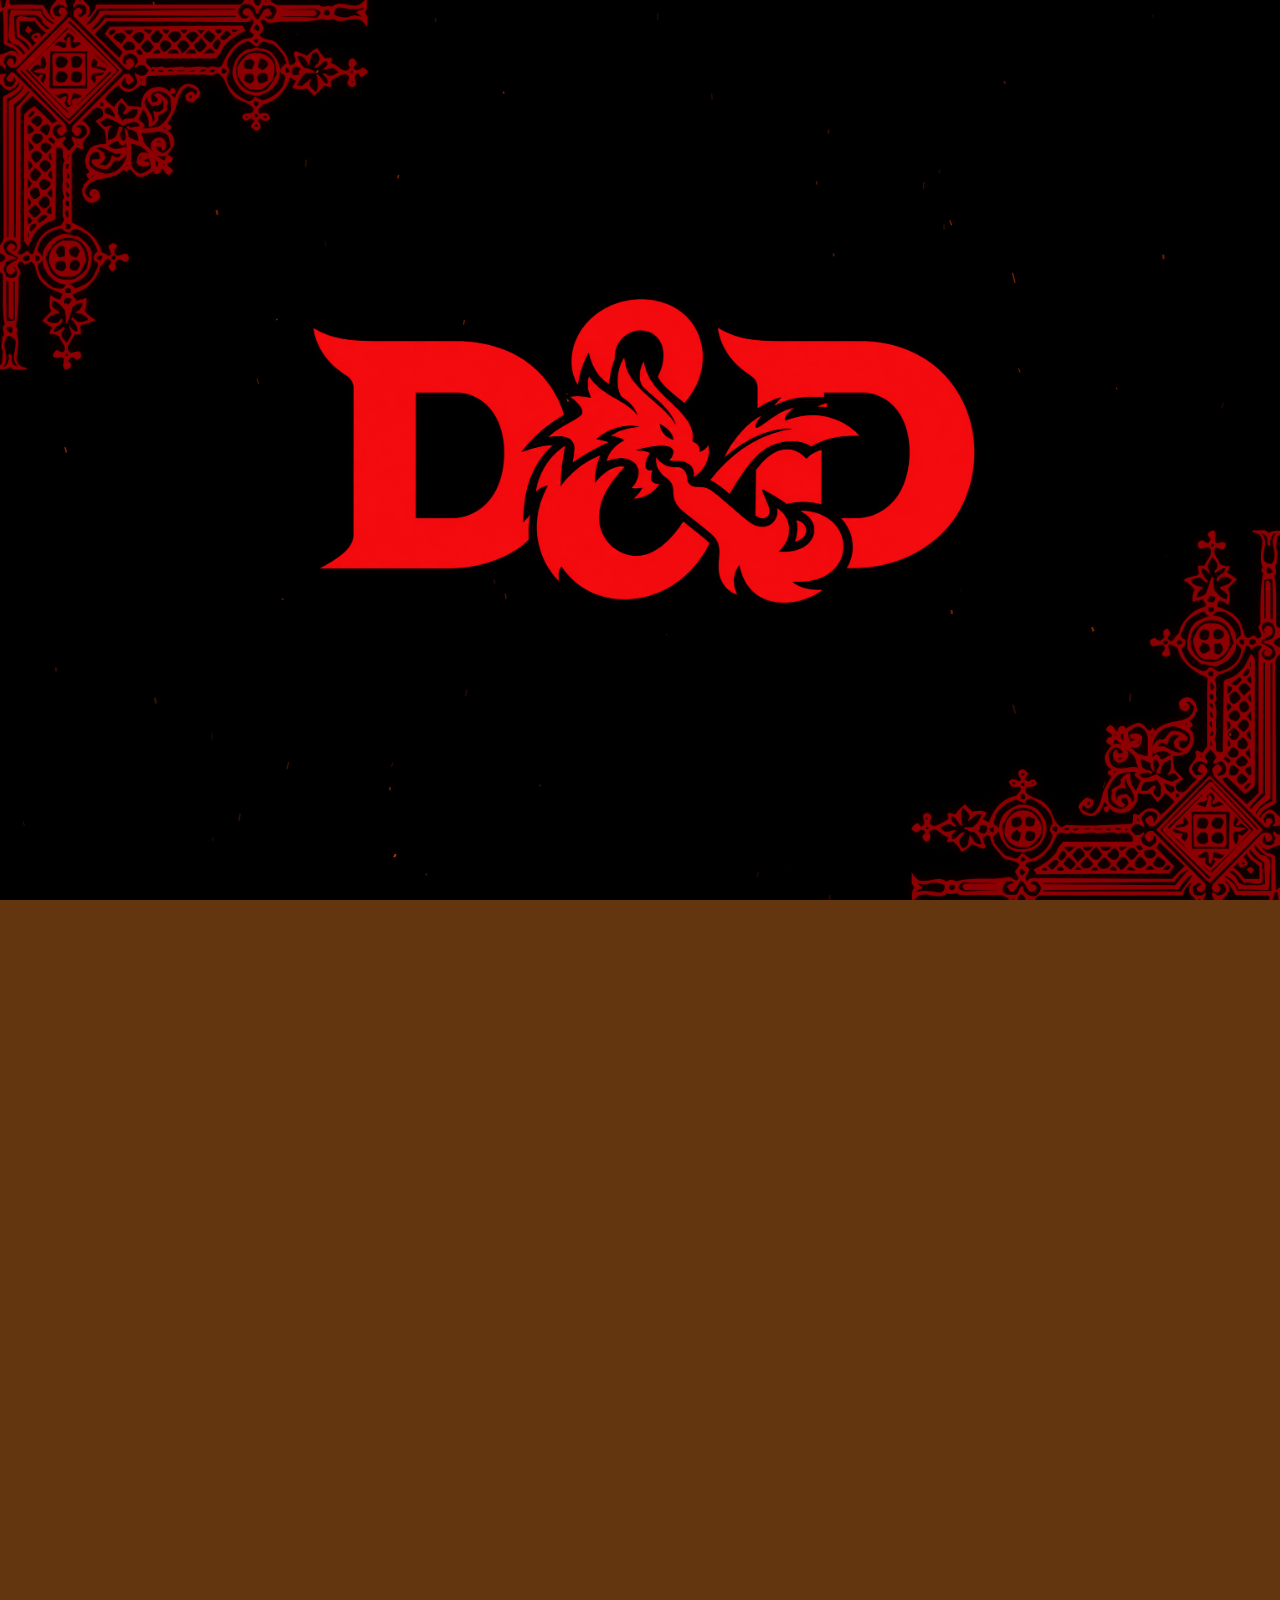
<file: index.html>
<!DOCTYPE html>
<html lang="pt-BR">

<head>
    <meta charset="UTF-8">
    <meta name="viewport" content="width=device-width, initial-scale=1.0">

    <title>Dungeons & Dragons — Recrutamento</title>

    <link rel="stylesheet" href="style.css">
</head>

<body>
    <audio id="musica" loop>
        <source src="audio/musica.mp3" type="audio/mpeg">
    </audio>

    <!-- Controle da música -->
    <button id="botaoMusica"
            class="botao-musica"
            type="button"
            aria-label="Desligar música"
            aria-pressed="false">
        <img id="iconeMusica"
             src="img/musica-ligada.png"
             alt="Música ligada">
    </button>
    <!-- =====================================
         TELA INICIAL
    ====================================== -->

    <section id="telaInicial" class="tela-inicial" aria-label="Tela inicial">

        <!-- Partículas animadas ficam atrás de todos os elementos -->
        <canvas id="particulas" class="particulas" aria-hidden="true"></canvas>

        <!-- Molduras decorativas -->
        <img class="moldura moldura-esquerda" src="img/moldura-esquerda.png" alt="" aria-hidden="true">

        <img class="moldura moldura-direita" src="img/moldura-direita.png" alt="" aria-hidden="true">

        <!-- Logo / botão de entrada -->
        <button id="simboloEntrada" class="simbolo-entrada" aria-label="Entrar no questionário">
            <img src="img/logo-dd.png" alt="D&D — Entrar">
        </button>

    </section>


    <!-- =====================================
         CONTEÚDO PRINCIPAL
    ====================================== -->

    <main id="conteudo" class="pagina pergaminho">

        <!-- SÍMBOLO NO TOPO -->

        <section class="simbolo-topo">

            <img src="img/logo-dd.png" alt="Logo de Dungeons & Dragons">

        </section>


        <!-- INTRODUÇÃO -->

        <section class="introducao">

            <h1><strong>Saudações, Aventureiro(a).</strong></h1>

            <p>
                Antes de sua jornada começar, a Guilda precisa conhecer melhor quem busca seus serviços, tanto o herói quanto a pessoa por trás do equipamento. Suas respostas nos ajudarão a preparar desafios à altura e tecer uma história que valha a pena ser contada.
            </p>
        </section>


        <!-- TERMO -->

        <section class="termo">

            <h2>Termo de Autorização de Dados</h2>

            <p>
                Ao preencher este formulário, O(A) Aventureiro declara estar ciente e autoriza a coleta das seguintes informações pessoais: <strong>Nome Completo, Idade, Possiveis Gatilhos Mentais, Instagram.</strong>
            </p>

            <p>
                <strong>Finalidade:</strong><br>
                Os dados serão usados exclusivamente para as atividades de organização da campanha, incluindo:
            </p>

            <ul>
                <li>Contato para explicação de regras;</li>
                <li>Criação de ficha e explicação das atividades da campanha;</li>
                <li>Comunicação entre a equipe de organização e os jogadores.</li>
            </ul>

            <p>
                <strong>Confidencialidade:</strong ><br>
                A guilda garante que as informações providenciadas serão usadas apenas e somente com a intenção de conversar e organizar as atividades da campanha.
            </p>

            <p>
                <strong>Direitos:</strong><br>
                O Aventureiro(a) terá total liberdade de requisitar que suas informações sejam excluidas a qualquer momento.
            </p>


            <!-- CONSENTIMENTO -->

            <div class="consentimento">

                <label class="checkbox-container">

                    <input type="checkbox" id="consentimento">

                    <span class="checkmark"></span>

                    <span class="texto-checkbox">
                        Ao marcar a opção de consentimento, confirmo que li,
                        compreendi e concordo com os termos acima.
                    </span>

                </label>

            </div>


            <!-- BOTÃO -->

            <div class="proximo-container">

                <button
                    id="botaoProsseguir"
                    class="botao"
                    disabled
                >
                    PROSSEGUIR
                </button>

            </div>

        </section>

        <!-- =====================================
             QUESTIONÁRIO — TELA 1
        ====================================== -->
        <div class="titulo-questionario">
            <h2>Ficha de Inscrição da Guilda dos Aventureiros</h2>
        </div>
        <section id="questionario1" class="questionario">


            <!-- IDENTIFICAÇÃO -->

            <div class="campo">

                <label for="nomeCompleto">
                    Nome Completo
                </label>

                <input
                    type="text"
                    id="nomeCompleto"
                    name="nomeCompleto"
                    placeholder="Digite seu nome completo"
                >

            </div>

            <div class="campo">

                <label for="idade">
                    Idade
                </label>

                <input
                    type="number"
                    id="idade"
                    name="idade"
                    placeholder="Digite sua idade"
                    min="1"
                >

            </div>

            <!-- EXPERIÊNCIA COM D&D -->

            <div class="campo experiencia">

                <label>
                    Qual seu nível de experiência com Dungeons & Dragons?
                </label>

                <div class="opcoes-experiencia">

                    <!-- Cada opção será selecionável pelo jogador -->

                    <label>
                        <input
                            type="radio"
                            name="experiencia"
                            value="O que é Dungeons & Dragons?"
                        >
                        <span>O que é Dungeons & Dragons?</span>
                    </label>

                    <label>
                        <input
                            type="radio"
                            name="experiencia"
                            value="Aventureiro Iniciante"
                        >
                        <span>Aventureiro Iniciante</span>
                    </label>

                    <label>
                        <input
                            type="radio"
                            name="experiencia"
                            value="Aventureiro Experiente"
                        >
                        <span>Aventureiro Experiente</span>
                    </label>

                    <label>
                        <input
                            type="radio"
                            name="experiencia"
                            value="Mestre das Masmorras"
                        >
                        <span>Mestre das Masmorras</span>
                    </label>

                    <label>
                        <input
                            type="radio"
                            name="experiencia"
                            value="Arquimago"
                        >
                        <span>Arquimago</span>
                    </label>

                </div>

            </div>


            <!-- BOTÃO PARA A PRÓXIMA TELA -->

            <div class="proximo-container">

                <button
                    id="botaoQuestionario1"
                    class="botao"
                >
                    CONTINUAR
                </button>

            </div>

        </section>
        <!-- =====================================
             QUESTIONÁRIO — TELA 2
        ====================================== -->
        <section id="questionario02" class="questionario">

            <!-- Missão durante todo o evento -->

            <div class = "campo">
                <label for="duracao">
                    Você deseja participar de uma missão com duração durante todo o evento (8h às 12h), sabendo que não poderá participar de demais atividades e deverá chegar no horário e não poderá sair antecipadamente?
                </label>
                <label>
                    <input
                        type="radio"
                        name="tempoDeJogo"
                        value="sim"
                    >
                    <span>Sim</span>
                </label>
                <label>
                    <input
                        type="radio"
                        name="tempoDeJogo"
                        value="nao"
                    >
                    <span>Não</span>
                </label>
            </div>
                <!--@INSTAGRAM-->

            <div class="campo">
                <label for="instagram">
                    Esta campanha será uma One-Shot, e a construção de fichas precisa ser feita previamente. Coloque seu @ do Instagram para entrar no grupo da sessão e receber instruções sobre a ficha e informações adicionais.
                </label>
                <input
                    type="text"
                    name="instagram"
                    id="instagram"
                    placeholder="Digite seu @ do instagram"
                >
            </div>


            <div class="proximo-container">

                <button
                    id="botaoQuestionario2"
                    class="botao"
                >
                    Finalizar
                </button>

            </div>
        </section>

        <!-- Tela Final -->
        <section id="mensagemInicio" 
        class="mensagem-inicio">
            <div class="simbolo-final">
                <img src="img/logo-dd.png" alt="Logo de Dungeons & Dragons">
            </div>
            <p>
                Sua próxima aventura acontecerá em 24 de outubro às 8:00 da manhã. Não esqueça seus equipamento.
            </p>
        </section>

        <section id="avisoFas" class="aviso-fas">

            <p>
                <span>Aviso sobre Conteúdo de Fã — Dungeons & Dragons</span><br>


Este evento e a inscrição para participação nesta mesa de RPG são totalmente gratuitos e constituem uma iniciativa independente criada por fãs, utilizando elementos do universo de Dungeons & Dragons (D&D) de forma não oficial.<br>
A atividade não possui qualquer vínculo oficial, parceria, aprovação, supervisão ou endosso da Wizards of the Coast, detentora dos direitos relacionados a Dungeons & Dragons.<br>
Todo o conteúdo desenvolvido para esta mesa tem finalidade exclusivamente recreativa e não comercial. Nenhum participante será cobrado pela inscrição ou participação na atividade.<br>
Também não será utilizado o nome, imagem ou voz de pessoas reais de maneira difamatória ou que viole direitos de personalidade, tampouco serão atribuídas a indivíduos reais falas, ações ou posicionamentos que não tenham sido praticados por eles.<br>
O evento não utilizará conteúdos protegidos por terceiros sem a devida autorização e respeitará os direitos de propriedade intelectual aplicáveis aos materiais utilizados.
Esta mesa poderá utilizar elementos, regras e referências do universo de Dungeons & Dragons dentro dos limites permitidos para conteúdos criados pela comunidade e para uso não comercial.<br>
Dungeons & Dragons e D&D são propriedades intelectuais de seus respectivos detentores de direitos. Esta é uma iniciativa independente, gratuita e criada por fãs, sem afiliação oficial. <br>
Crédito musical: A música <strong>“A Well-Earned Celebration”</strong>, composta por <strong>Evan Call</strong>, é utilizada neste projeto exclusivamente para fins de ambientação e entretenimento da campanha. Todos os direitos autorais e créditos referentes à obra pertencem aos seus respectivos detentores.
            </p>
        </section>
    </main>


    <script src="script.js"></script>

</body>

</html>
</file>
<file: style.css>
/* =========================================
   CONFIGURAÇÕES GERAIS
========================================= */
@font-face {
    font-family: "Luminari";
    src: url("font/Luminari.woff2") format("woff2");
    font-weight: normal;
    font-style: normal;
    font-display: swap;
}
* {
    margin: 0;
    padding: 0;
    box-sizing: border-box;
}
html {
    scroll-behavior: smooth;
}
body {
    background-color: #643610;
    background-image: url("img/pergaminho.png");
    background-size: cover;
    background-position: center center;
    background-attachment: fixed;
    background-repeat: no-repeat;
    color: #5b0000;
    
    font-family: "Luminari", serif;

    min-height: 100vh;
}
/* =========================================
   TELA INICIAL
========================================= */
.tela-inicial {
    position: fixed;
    inset: 0;
    width: 100vw;
    height: 100vh;
    overflow: hidden;
    background: #000;
    display: flex;
    justify-content: center;
    align-items: center;
    z-index: 1000;
    isolation: isolate;
    transition: opacity 1s ease, visibility 1s ease;
}
.particulas {
    position: absolute;
    inset: 0;
    width: 100%;
    height: 100%;
    z-index: 0;
    pointer-events: none;
}
.moldura {
    position: absolute;
    width: clamp(190px, 30vw, 390px);
    height: auto;
    max-height: 52vh;
    object-fit: contain;
    z-index: 1;
    pointer-events: none;
    user-select: none;
    filter: drop-shadow(0 0 4px rgba(170, 0, 0, 0.18))
            drop-shadow(0 0 12px rgba(120, 0, 0, 0.10));
    transition: opacity 0.8s ease, transform 1s ease;
}
.moldura-esquerda {
    top: clamp(-18px, -1.5vh, -6px);
    left: clamp(-18px, -1.2vw, -4px);
}
.moldura-direita {
    right: clamp(-18px, -1.2vw, -4px);
    bottom: clamp(-18px, -1.5vh, -6px);
}
.simbolo-entrada {
    position: relative;
    z-index: 2;
    width: min(62vw, 700px);
    height: min(62vw, 700px);
    display: flex;
    justify-content: center;
    align-items: center;
    background: transparent;
    border: none;
    padding: 0;
    cursor: pointer;
    transition: transform 1.2s cubic-bezier(0.22, 1, 0.36, 1),
                opacity 0.8s ease,
                filter 0.3s ease;
}
.simbolo-entrada img {
    width: 100%;
    height: 100%;
    object-fit: contain;
    display: block;
    user-select: none;
    -webkit-user-drag: none;
}
.simbolo-entrada:hover {
    filter: drop-shadow(0 0 8px rgba(220, 0, 0, 0.22))
            drop-shadow(0 0 22px rgba(160, 0, 0, 0.12));
    transform: scale(1.015);
}
.simbolo-entrada:focus-visible {
    outline: 1px solid #c00000;
    outline-offset: 10px;
}
.tela-inicial.saindo {
    opacity: 0;
    visibility: hidden;
    pointer-events: none;
}
.simbolo-entrada.reduzindo {
    transform: scale(0.25) translateY(-150vh);
    opacity: 0;
}
.tela-inicial.saindo .moldura-esquerda {
    transform: translate(-20px, -20px);
    opacity: 0;
}
.tela-inicial.saindo .moldura-direita {
    transform: translate(20px, 20px);
    opacity: 0;
}
/* =========================================
   CONTEÚDO PRINCIPAL
========================================= */

.pagina {
    position: relative;
    z-index: 1;
    width: 100%;
    min-height: 100vh;
    max-width: 900px;
    margin: 0 auto;
    padding: 30px 30px 100px;
    opacity: 0;
    transform: translateY(30px);
    transition:
        opacity 1.2s ease,
        transform 1.2s ease;
}


/*
   Conteúdo aparece depois do clique.
*/
.pagina.visivel {
    opacity: 1;
    transform: translateY(0);
}
/* =========================================
   SÍMBOLO NO TOPO
========================================= */
.simbolo-topo {
    width: 100%;
    display: flex;
    justify-content: center;
    align-items: center;
    padding-bottom: 20px;
    margin-bottom: 30px;
    border-bottom: 1px solid #500000;

}
.simbolo-topo img {
    width: 180px;
    height: auto;
    display: block;
}
/* =========================================
   INTRODUÇÃO
========================================= */

.introducao {
    border-bottom: 1px solid #500000;
    padding: 35px 10px;
    margin-bottom: 50px;
}
.introducao h1 {
    font-size: 2.3rem;
    margin-bottom: 25px;
    font-weight: normal;
    letter-spacing: 2px;
}
.introducao p {
    font-size: 24px;
    line-height: 1.8;
    margin-bottom: 18px;
}
.introducao p:last-child {
    margin-bottom: 0;
}

/* =========================================
   TERMO
========================================= */

.termo {
    padding: 0 10px;

}
.titulo-questionario {
    display: none;
    color: #ff0000;
}
.titulo-questionario.visivel {
    display: block;
}
.titulo-questionario h2 {
    font-size: 40px;
    text-align: center;
    margin-bottom: 40px;
    color: #EE2329;
}
.termo p {
    font-size: 24px;
    line-height: 1.8;
    margin-bottom: 22px;
}
.termo strong {
    color: #EE2329;
}
/* =========================================
   LISTA
========================================= */
.termo ul {
    margin: 0 0 25px 25px;
    line-height: 1.8;
}
.termo li {
    font-size: 24px;
    padding-left: 8px;
    margin-bottom: 6px;
}
/* =========================================
   CONSENTIMENTO
========================================= */
.consentimento {
    border-top: 1px solid #500000;
    margin-top: 40px;
    padding-top: 30px;
}
.checkbox-container {
    display: flex;
    align-items: flex-start;
    gap: 15px;
    cursor: pointer;

}
.checkbox-container input {
    position: absolute;
    opacity: 0;
    pointer-events: none;
}
/* Checkbox */
.checkmark {
    width: 24px;
    height: 24px;
    min-width: 24px;
    border: 2px solid #8b0000;
    display: inline-block;
    position: relative;
    transition: 0.2s ease;
}
/* Checkbox marcado */
.checkbox-container input:checked + .checkmark {
    background-color: #b00000;
    border-color: #e00000;
}
.checkbox-container input:checked + .checkmark::after {
    content: "";
    position: absolute;
    width: 6px;
    height: 12px;
    border: solid #050505;
    border-width: 0 2px 2px 0;
    transform: rotate(45deg);
    left: 7px;
    top: 3px;
}
/* Texto */
.texto-checkbox {
    font-size: 0.95rem;
    line-height: 1.6;

}
/* =========================================
   BOTÃO PARA TRANSIÇÃO DE TELAS
========================================= */
.proximo-container {
    display: flex;
    justify-content: center;
    margin-top: 45px;
}
.botao {
    background-color: #8b0000;
    color: #050505;
    border: 1px solid #c00000;
    padding: 15px 50px;
    font-family: "Luminari", serif;
    font-size: 1rem;
    letter-spacing: 2px;
    cursor: pointer;
    transition: 0.25s ease;
}
.botao:disabled {
    background-color: #250000;
    color: #5c2222;
    border-color: #350000;
    cursor: not-allowed;
    opacity: 0.6;
}
.botao:not(:disabled):hover {
    background-color: #c00000;
    color: #000000;
    box-shadow:
        0 0 10px rgba(192, 0, 0, 0.4),
        0 0 25px rgba(192, 0, 0, 0.15);
}
/* =========================================
   CELULAR
========================================= */
@media (max-width: 600px) {

    .simbolo-entrada {
        width: 92vw;
        height: 72vw;
        max-height: 55vh;
    }
    .moldura {
        width: clamp(150px, 42vw, 270px);
        max-width: 42vw;
        max-height: 38vh;
    }
    .moldura-esquerda {
        top: clamp(-10px, -0.8vh, -3px);
        left: clamp(-14px, -3vw, -4px);
    }
    .moldura-direita {
        right: clamp(-14px, -3vw, -4px);
        bottom: clamp(-10px, -0.8vh, -3px);
    }
    .pagina {
        padding: 25px 20px 70px;
    }
    .simbolo-topo img {
        width: 130px;
    }
    .introducao h1 {
        font-size: 1.8rem;
    }
    .introducao p,
    .termo p {
        font-size: 0.95rem;
        line-height: 1.7;
    }
    .texto-checkbox {
        font-size: 0.9rem;
    }
    .botao {
        width: 100%;
        padding: 15px;

    }
}
/* Questionário — Tela 1 */

.questionario {
    color: #c00000;
}
.campo {
    margin-bottom: 35px;
}
.campo label {
    display: block;
    font-size: 24px;
    margin-bottom: 12px;
}
/* Campos de texto */
.campo input[type="text"],
.campo input[type="number"] {
    width: 100%;
    padding: 10px 5px;
    background: #e9e5e500;
    color: #c00000;
    border: none;
    border-bottom: 2px solid #c00000;
    outline: none;
    font-size: 24px;
    font-family: inherit;
}

.campo input::placeholder {
    color: #6b0000;
}

/* Alternativas */

.opcoes-experiencia {
    display: flex;
    flex-direction: column;
    gap: 12px;
}

.opcoes-experiencia label {
    display: flex;
    align-items: center;
    gap: 12px;
    padding: 15px;
    background: #52010100;
    border: 1px solid #c00000;
    cursor: pointer;
}

.opcoes-experiencia label span {
    font-size: 24px;
}

.aviso-fas span {
    font-size: 40px;
}
.aviso-fas {
    display: none;
    max-width: 900px;
    margin: 0 auto;
    padding: 30px;
    text-align: center;
    opacity: 0;
}

.aviso-fas.visivel {
    display: block;
    animation: aparecer 1s ease forwards;
}

.aviso-fas p {
    font-size: 20px;
    line-height: 1.7;
    margin-bottom: 25px;
    justify-content: center;
}
.opcoes-experiencia input {
    accent-color: #c00000;
}

.questionario {
    opacity: 0;
    transform: translateY(30px);
    transition: opacity 0.8s ease, transform 0.8s ease;
    display: none;
}

.questionario.visivel {
    display: block;
    opacity: 1;
    transform: translateY(0);
}

.introducao.saindo,
.termo.saindo {
    opacity: 0;
    transform: translateY(-30px);
    transition: opacity 0.6s ease, transform 0.6s ease;
    pointer-events: none;
}
/* Tela Final */
.simbolo-final img {
    width: 300px;
    max-width: 70vw;
    transition: width 1.5s ease;
}

.mensagem-inicio.visivel .simbolo-final img {
    width: 500px;
}

@keyframes entrarFinal {
    from {
        opacity: 0;
        transform: translateY(30px);
    }

    to {
        opacity: 1;
        transform: translateY(0);
    }
}

/* Mensagem de início e aviso */

.mensagem-inicio,
.aviso-fas {
    display: none;
    text-align: center;
}

.mensagem-inicio.visivel,
.aviso-fas.visivel {
    display: block;
    animation: aparecer 1s ease forwards;
}

@keyframes aparecer {
    from {
        opacity: 0;
    }

    to {
        opacity: 1;
    }
}
.mensagem-inicio {
    display: none;
    text-align: center;
    opacity: 0;
}

.mensagem-inicio p{
    font-size: 24px;
}
.mensagem-inicio.visivel {
    display: block;
    animation: aparecer 1s ease forwards;
}

.mensagem-inicio.saindo {
    animation: desaparecer 1s ease forwards;
}
@keyframes desaparecer {
    from {
        opacity: 1;
    }
    to {
        opacity: 0;
    }
}
input[type="radio"] {
    accent-color: #c00000;
}
    .introducao p,
    .termo p,
    .termo li,
    .campo label,
    .campo input[type="text"],
    .campo input[type="number"],
    .opcoes-experiencia label span {
        font-size: clamp(16px, 2.2vw, 24px);
    }

@media (max-width: 600px) and (orientation: portrait) {
    body {
        background-position: center top;
        background-attachment: scroll;
    }

    .moldura {
        max-height: 34vh;
    }

    .pagina {
        min-height: 100svh;
    }
}

@media (min-width: 601px) and (max-aspect-ratio: 4/3) {
    .moldura {
        width: clamp(190px, 27vw, 360px);
        max-height: 44vh;
    }
}

@media (prefers-reduced-motion: reduce) {
    html { scroll-behavior: auto; }
    .tela-inicial, .simbolo-entrada, .moldura, .pagina, .questionario { transition: none; }
}

/* =========================================
   CONTROLE DA MÚSICA
========================================= */
.botao-musica {
    position: fixed;
    top: clamp(14px, 2.5vw, 28px);
    right: clamp(14px, 2.5vw, 28px);
    z-index: 100;
    width: clamp(48px, 7vw, 78px);
    height: clamp(48px, 7vw, 78px);
    padding: 0;
    border: none;
    background: transparent;
    cursor: pointer;
    display: flex;
    align-items: center;
    justify-content: center;
    transition: transform 0.25s ease, filter 0.25s ease;
}

.botao-musica img {
    width: 100%;
    height: 100%;
    object-fit: contain;
    display: block;
    user-select: none;
    -webkit-user-drag: none;
}

.botao-musica:hover {
    transform: scale(1.08);
    filter: drop-shadow(0 0 8px rgba(238, 35, 41, 0.35));
}

.botao-musica:active {
    transform: scale(0.96);
}

.botao-musica:focus-visible {
    outline: 1px solid #c00000;
    outline-offset: 5px;
}

@media (max-width: 600px) {
    .botao-musica {
        top: 12px;
        right: 12px;
        width: 52px;
        height: 52px;
    }
}
</file>
